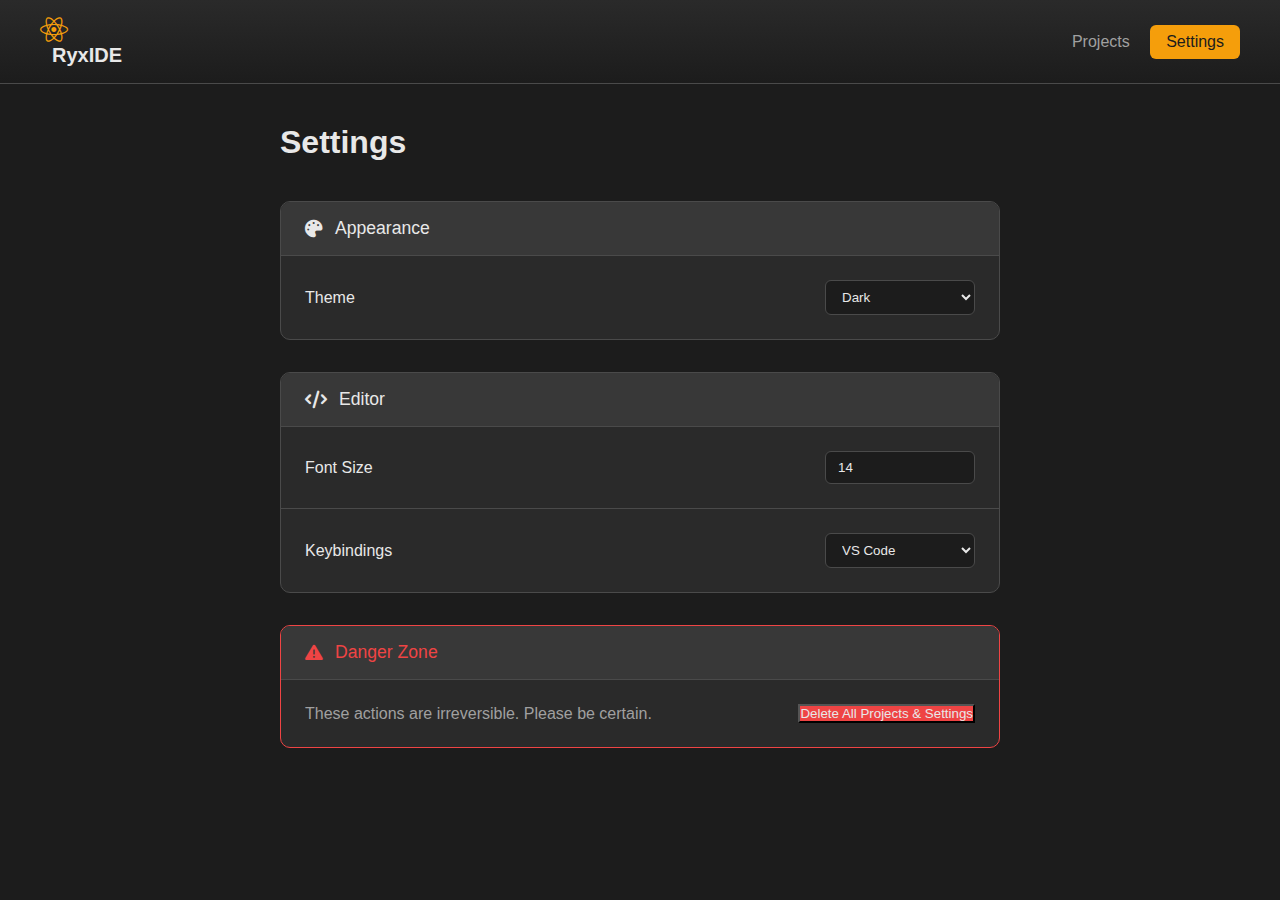
<file: settings.html>
<!DOCTYPE html>
<html lang="en">
<head>
    <meta charset="UTF-8">
    <meta name="viewport" content="width=device-width, initial-scale=1.0">
    <title>Settings - RyxIDE</title>

    <!-- Font Awesome (for icons) -->
    <link rel="stylesheet" href="https://cdnjs.cloudflare.com/ajax/libs/font-awesome/6.5.1/css/all.min.css">
    
    <!-- Our Shared Stylesheet -->
    <link rel="stylesheet" href="css/style.css">
</head>
<body>

    <div id="settings-wrapper">
        <header id="dashboard-header">
            <div class="logo">
                <i class="fa-brands fa-react"></i> <!-- Placeholder Logo -->
                <h1>RyxIDE</h1>
            </div>
            <nav class="main-nav">
                <a href="index.html">Projects</a>
                <a href="settings.html" class="active">Settings</a>
            </nav>
        </header>

        <main id="settings-container">
            <h1>Settings</h1>

            <!-- Appearance Section -->
            <section class="settings-card">
                <h2><i class="fa-solid fa-palette"></i> Appearance</h2>
                <div class="setting-item">
                    <label for="theme-select">Theme</label>
                    <select id="theme-select">
                        <option value="dark">Dark</option>
                        <option value="light">Light</option>
                    </select>
                </div>
            </section>

            <!-- Editor Section -->
            <section class="settings-card">
                <h2><i class="fa-solid fa-code"></i> Editor</h2>
                <div class="setting-item">
                    <label for="font-size-input">Font Size</label>
                    <input type="number" id="font-size-input" min="10" max="24" value="14">
                </div>
                <div class="setting-item">
                    <label for="keybinding-select">Keybindings</label>
                    <select id="keybinding-select">
                        <option value="vscode">VS Code</option>
                        <option value="sublime">Sublime Text</option>
                    </select>
                </div>
            </section>

            <!-- Danger Zone Section -->
            <section class="settings-card danger-zone">
                <h2><i class="fa-solid fa-triangle-exclamation"></i> Danger Zone</h2>
                <div class="setting-item">
                    <p>These actions are irreversible. Please be certain.</p>
                    <button id="clear-all-data-btn" class="danger-btn">Delete All Projects & Settings</button>
                </div>
            </section>

        </main>
    </div>

    <!-- Our Custom JavaScript for this page -->
    <script type="module" src="js/settings.js"></script>
</body>
</html>
</file>
<file: css/style.css>
:root{
font-size:16px;
--font-sans:'Inter', -apple-system, BlinkMacSystemFont, "Segoe UI", Roboto, "Helvetica Neue", Arial, sans-serif;
--font-mono:'Fira Code', 'JetBrains Mono', 'Courier New', monospace;
--bg-primary:#1c1c1c;
--bg-secondary:#2a2a2a;
--bg-tertiary:#383838;
--border-primary:#4a4a4a;
--text-primary:#e8e8e8;
--text-secondary:#a0a0a0;
--accent-primary:#f59e0b;
--accent-hover:#fbbf24;
--accent-glow:rgba(245, 158, 11, 0.15);
--danger-primary:#ef4444;
--danger-hover:#f87171;
--border-radius-sm:6px;
--border-radius-md:10px;
--border-radius-lg:16px;
--transition-speed:0.2s ease-in-out;
--sidebar-width:250px;
--panel-height:250px;
--status-bar-height:30px;
}
*{
box-sizing:border-box;
margin:0;
padding:0;
-webkit-user-select:none;
-moz-user-select:none;
-ms-user-select:none;
user-select:none;
}
body, html{
font-family:var(--font-sans);
background-color:var(--bg-primary);
color:var(--text-primary);
-webkit-font-smoothing:antialiased;
-moz-osx-font-smoothing:grayscale;
overflow:hidden;
height:100%;
width:100%;
}
.hidden{
display:none !important;
}
.p-2{
padding:1rem;
}
#dashboard-header{
display:flex;
justify-content:space-between;
align-items:center;
padding:1rem 2.5rem;
background:linear-gradient(to bottom, var(--bg-secondary), var(--bg-primary));
border-bottom:1px solid var(--border-primary);
}
#dashboard-header .logo i{
font-size:1.75rem;
color:var(--accent-primary);
}
#dashboard-header .logo h1{
font-size:1.25rem;
font-weight:600;
margin-left:0.75rem;
}
#dashboard-header .main-nav a{
color:var(--text-secondary);
text-decoration:none;
padding:0.5rem 1rem;
border-radius:var(--border-radius-sm);
font-weight:500;
transition:all var(--transition-speed);
display:inline-flex;
align-items:center;
gap:0.5rem;
}
#dashboard-header .main-nav a.active{
background-color:var(--accent-primary);
color:var(--bg-primary);
}
#dashboard-header .main-nav a:not(.active):hover{
background-color:var(--bg-tertiary);
color:var(--text-primary);
}
.btn{
background-color:var(--accent-primary);
color:var(--bg-primary);
border:none;
padding:0.75rem 1.25rem;
font-size:1rem;
font-weight:600;
border-radius:var(--border-radius-sm);
cursor:pointer;
display:inline-flex;
align-items:center;
gap:0.5rem;
transition:all var(--transition-speed);
}
.btn:hover{
background-color:var(--accent-hover);
transform:translateY(-2px);
box-shadow:0 4px 10px rgba(0,0,0,0.2);
}
.modal-overlay{
position:fixed;
top:0;
left:0;
width:100vw;
height:100vh;
background-color:rgba(10, 10, 10, 0.7);
backdrop-filter:blur(5px);
display:flex;
justify-content:center;
align-items:center;
z-index:1000;
}
.modal-content{
background:var(--bg-secondary);
padding:2.5rem;
border-radius:var(--border-radius-lg);
width:90%;
max-width:500px;
border:1px solid var(--border-primary);
text-align:center;
box-shadow:0 10px 30px rgba(0,0,0,0.5);
}
.modal-header h2{
font-size:1.8rem;
margin-bottom:1rem;
display:flex;
align-items:center;
justify-content:center;
gap:1rem;
}
.modal-body p{
margin-bottom:1.5rem;
color:var(--text-secondary);
line-height:1.6;
}
#projects-grid-container{
padding:2.5rem;
max-width:1400px;
margin:0 auto;
}
.projects-header{
display:flex;
justify-content:space-between;
align-items:center;
margin-bottom:2.5rem;
}
.projects-header h2{
font-size:2rem;
font-weight:600;
}
.grid{
display:grid;
grid-template-columns:repeat(auto-fill, minmax(300px, 1fr));
gap:1.5rem;
}
.project-card{
position:relative;
background:linear-gradient(145deg, var(--bg-tertiary), var(--bg-secondary));
border:1px solid var(--border-primary);
border-radius:var(--border-radius-md);
display:flex;
align-items:center;
gap:1.5rem;
padding:1.5rem;
cursor:pointer;
transition:all var(--transition-speed);
z-index:1;
}
.project-card:hover{
transform:translateY(-5px);
border-color:var(--accent-primary);
box-shadow:0 8px 25px rgba(0,0,0,0.4);
z-index:2;
}
.project-card .card-icon i{
font-size:2rem;
color:var(--accent-primary);
}
.project-card h3, .project-card p{
-webkit-user-select:text;
-moz-user-select:text;
-ms-user-select:text;
user-select:text;
}
.project-card h3{
font-size:1.1rem;
font-weight:500;
margin-bottom:0.25rem;
}
.project-card p{
font-size:0.875rem;
color:var(--text-secondary);
}
#empty-state{
text-align:center;
grid-column:1 / -1;
color:var(--text-secondary);
padding:4rem;
border:2px dashed var(--border-primary);
border-radius:var(--border-radius-md);
display:flex;
flex-direction:column;
align-items:center;
gap:1.5rem;
}
#empty-state i{
font-size:3rem;
}
#settings-container{
padding:2.5rem;
max-width:800px;
margin:0 auto;
}
#settings-container h1{
margin-bottom:2.5rem;
font-size:2rem;
font-weight:600;
}
.settings-card{
background-color:var(--bg-secondary);
border:1px solid var(--border-primary);
border-radius:var(--border-radius-md);
margin-bottom:2rem;
overflow:hidden;
}
.settings-card h2{
padding:1rem 1.5rem;
font-size:1.1rem;
font-weight:500;
display:flex;
align-items:center;
gap:0.75rem;
background-color:var(--bg-tertiary);
}
.setting-item{
display:flex;
justify-content:space-between;
align-items:center;
padding:1.5rem;
border-top:1px solid var(--border-primary);
}
.setting-item label{
font-weight:500;
}
.setting-item p{
color:var(--text-secondary);
max-width:60%;
}
.setting-item select, .setting-item input{
background-color:var(--bg-primary);
color:var(--text-primary);
border:1px solid var(--border-primary);
padding:0.5rem 0.75rem;
border-radius:var(--border-radius-sm);
min-width:150px;
transition:all var(--transition-speed);
}
.setting-item select:focus, .setting-item input:focus{
outline:none;
border-color:var(--accent-primary);
box-shadow:0 0 0 3px var(--accent-glow);
}
.danger-zone{
border-color:var(--danger-primary);
}
.danger-zone h2{
color:var(--danger-primary);
}
.danger-btn{
background-color:var(--danger-primary);
color:var(--text-primary);
}
.danger-btn:hover{
background-color:var(--danger-hover);
}
.project-menu-container{
position:absolute;
top:1rem;
right:1rem;
}
.project-menu-btn{
background:none;
border:none;
color:var(--text-secondary);
font-size:1rem;
padding:0.5rem;
border-radius:var(--border-radius-sm);
cursor:pointer;
transition:all var(--transition-speed);
}
.project-menu-btn:hover{
background-color:var(--bg-tertiary);
color:var(--text-primary);
}
.project-menu{
z-index:20;
position:absolute;
top:100%;
right:0;
background-color:var(--bg-tertiary);
border:1px solid var(--border-primary);
border-radius:var(--border-radius-sm);
box-shadow:0 5px 15px rgba(0,0,0,0.3);
width:180px;
overflow:hidden;
display:none;
}
.project-menu.active{
display:block;
}
.project-menu a{
display:flex;
align-items:center;
gap:0.75rem;
padding:0.75rem 1rem;
color:var(--text-primary);
text-decoration:none;
font-size:0.9rem;
transition:background-color var(--transition-speed);
}
.project-menu a:hover{
background-color:var(--accent-primary);
color:var(--bg-primary);
}
.danger-text{
color:var(--danger-primary) !important;
}
.danger-text:hover{
background-color:var(--danger-primary) !important;
color:var(--text-primary) !important;
}
.ide-container{
position:relative;
height:calc(100vh - var(--status-bar-height));
width:100vw;
display:flex;
}
#activity-bar{
flex-shrink:0;
width:50px;
background-color:var(--bg-primary);
border-right:1px solid var(--border-primary);
display:flex;
flex-direction:column;
justify-content:space-between;
align-items:center;
padding:0.75rem 0;
z-index:110;
}
#activity-bar a{
color:inherit;
}
#activity-bar i{
font-size:1.5rem;
padding:0.75rem;
color:var(--text-secondary);
transition:all var(--transition-speed);
cursor:pointer;
border-left:3px solid transparent;
width:100%;
text-align:center;
}
#activity-bar i:hover{
color:var(--text-primary);
}
#activity-bar i.active{
color:var(--accent-primary);
border-left-color:var(--accent-primary);
}
#side-bar{
flex-shrink:0;
width:var(--sidebar-width);
background-color:var(--bg-secondary);
border-right:1px solid var(--border-primary);
display:flex;
flex-direction:column;
overflow:hidden;
transition:width var(--transition-speed), min-width var(--transition-speed);
min-width:var(--sidebar-width);
z-index:100;
}
.ide-container.sidebar-collapsed #side-bar{
width:0;
min-width:0;
border-right:none;
}
.sidebar-header{
padding:0.75rem 1rem;
font-size:0.8rem;
color:var(--text-secondary);
font-weight:600;
letter-spacing:0.05em;
display:flex;
justify-content:space-between;
align-items:center;
flex-shrink:0;
text-transform:uppercase;
border-bottom:1px solid var(--border-primary);
}
.sidebar-actions .fa-xmark{
display:none;
}
#sidebar-content{
overflow-y:auto;
flex-grow:1;
min-width:var(--sidebar-width);
}
.sidebar-view{
display:none;
}
.sidebar-view.active{
display:block;
}
.explorer-actions{
display:flex;
justify-content:space-between;
align-items:center;
padding:0.5rem;
font-size:0.8rem;
color:var(--text-secondary);
}
.explorer-actions div i{
margin-left:0.5rem;
cursor:pointer;
}
#file-tree{
padding:0 0.5rem;
}
.file-item{
display:flex;
align-items:center;
gap:0.5rem;
padding:0.4rem 0.5rem;
font-size:0.9rem;
border-radius:var(--border-radius-sm);
cursor:pointer;
transition:background-color var(--transition-speed);
}
#file-tree .file-item span{
white-space:nowrap;
overflow:hidden;
text-overflow:ellipsis;
}
.file-item:hover{
background-color:var(--bg-tertiary);
}
.file-item.active{
background-color:var(--accent-primary);
color:var(--bg-primary);
}
#editor-group{
flex-grow:1;
display:flex;
flex-direction:column;
position:relative;
overflow:hidden;
}
.editor-tabs{
display:flex;
flex-shrink:0;
background-color:var(--bg-primary);
overflow-x:auto;
}
.editor-tabs .tab{
background-color:var(--bg-tertiary);
padding:0.6rem 1rem;
border-right:1px solid var(--border-primary);
display:flex;
align-items:center;
gap:0.5rem;
font-size:0.9rem;
cursor:pointer;
color:var(--text-secondary);
white-space:nowrap;
}
.editor-tabs .tab.active{
background-color:var(--bg-secondary);
color:var(--text-primary);
}
.editor-tabs .tab .tab-close{
margin-left:0.5rem;
padding:0.25rem;
border-radius:50%;
line-height:1;
}
.editor-tabs .tab .tab-close:hover{
background-color:rgba(255,255,255,0.2);
}
#editor-container{
flex-grow:1;
overflow:hidden;
}
#panel{
position:absolute;
bottom:0;
left:0;
width:100%;
height:var(--panel-height);
background-color:var(--bg-secondary);
border-top:1px solid var(--border-primary);
display:flex;
flex-direction:column;
z-index:90;
transition:transform var(--transition-speed);
}
.ide-container.panel-collapsed #panel{
transform:translateY(calc(100% - 30px));
}
.panel-tabs{
display:flex;
gap:1.5rem;
padding:0 1rem;
border-bottom:1px solid var(--border-primary);
flex-shrink:0;
overflow-x:auto;
height:30px;
}
.panel-tabs .tab{
padding:0.6rem 0.25rem;
font-size:0.9rem;
color:var(--text-secondary);
cursor:pointer;
border-bottom:2px solid transparent;
transition:all var(--transition-speed);
text-transform:uppercase;
white-space:nowrap;
}
.panel-tabs .tab.active{
color:var(--text-primary);
border-bottom-color:var(--accent-primary);
}
.panel-content{
flex-grow:1;
position:relative;
}
.panel-view{
position:absolute;
top:0;
left:0;
width:100%;
height:100%;
display:none;
overflow:auto;
}
.panel-view.active{
display:block;
}
#terminal-container div{
height:100%;
}
#terminal-container{
height:100%;
--color:var(--text-primary);
--background:var(--bg-secondary);
--animation-duration:0;
}
#preview-iframe{
width:100%;
height:100%;
border:none;
background-color:white;
border-radius:var(--border-radius-sm);
}
#console-container{
font-family:var(--font-mono);
font-size:0.9rem;
padding:0.5rem;
}
.console-log, .console-error{
padding:0.25rem;
border-bottom:1px solid var(--border-primary);
}
.console-error{
color:var(--danger-primary);
}
#status-bar{
position:fixed;
bottom:0;
left:0;
width:100%;
height:var(--status-bar-height);
background-color:var(--bg-primary);
border-top:1px solid var(--border-primary);
display:flex;
justify-content:space-between;
align-items:center;
padding:0 1rem;
font-size:0.8rem;
color:var(--text-secondary);
z-index:120;
}
.status-left, .status-right{
display:flex;
align-items:center;
gap:1rem;
}
.run-btn{
background:none;
border:none;
color:var(--text-primary);
cursor:pointer;
font-size:0.9rem;
display:flex;
align-items:center;
gap:0.5rem;
padding:0.25rem 0.5rem;
border-radius:var(--border-radius-sm);
transition:background-color var(--transition-speed);
}
.run-btn:hover{
background-color:var(--bg-tertiary);
}
.run-btn i{
color:#22c55e;
}
#panel-toggle-btn{
cursor:pointer;
}
.mobile-overlay{
display:none;
}
.search-container{
padding:1rem;
}
.search-container input{
width:100%;
background-color:var(--bg-primary);
color:var(--text-primary);
border:1px solid var(--border-primary);
padding:0.5rem 0.75rem;
border-radius:var(--border-radius-sm);
}
#search-results{
margin-top:1rem;
}
.runtime-item{
display:flex;
align-items:center;
justify-content:space-between;
padding:1rem;
border-bottom:1px solid var(--border-primary);
}
.runtime-info{
display:flex;
align-items:center;
gap:1rem;
}
.runtime-info i{
font-size:2rem;
color:var(--accent-primary);
width:30px;
text-align:center;
}
.runtime-info h4{
font-size:1rem;
font-weight:500;
}
.runtime-info p{
font-size:0.8rem;
color:var(--text-secondary);
}
.btn-install-runtime{
background-color:var(--bg-tertiary);
color:var(--text-primary);
border:1px solid var(--border-primary);
padding:0.5rem 1rem;
border-radius:var(--border-radius-sm);
cursor:pointer;
}
.btn-install-runtime:hover:not(:disabled){
background-color:var(--accent-primary);
color:var(--bg-primary);
}
.btn-install-runtime:disabled{
cursor:not-allowed;
opacity:0.5;
}
@media (max-width: 800px){
#side-bar{
position:fixed;
height:calc(100% - var(--status-bar-height));
z-index:100;
transform:translateX(-100%);
transition:transform 0.3s ease-in-out;
}
.ide-container.sidebar-visible #side-bar{
transform:translateX(50px);
box-shadow:5px 0 15px rgba(0,0,0,0.4);
}
.sidebar-actions .fa-xmark{
display:inline-block;
}
.mobile-overlay{
position:fixed;
top:0;
left:0;
width:100vw;
height:100vh;
background:rgba(0,0,0,0.5);
z-index:80;
display:none;
}
.ide-container.sidebar-visible .mobile-overlay{
display:block;
}
}
</file>
